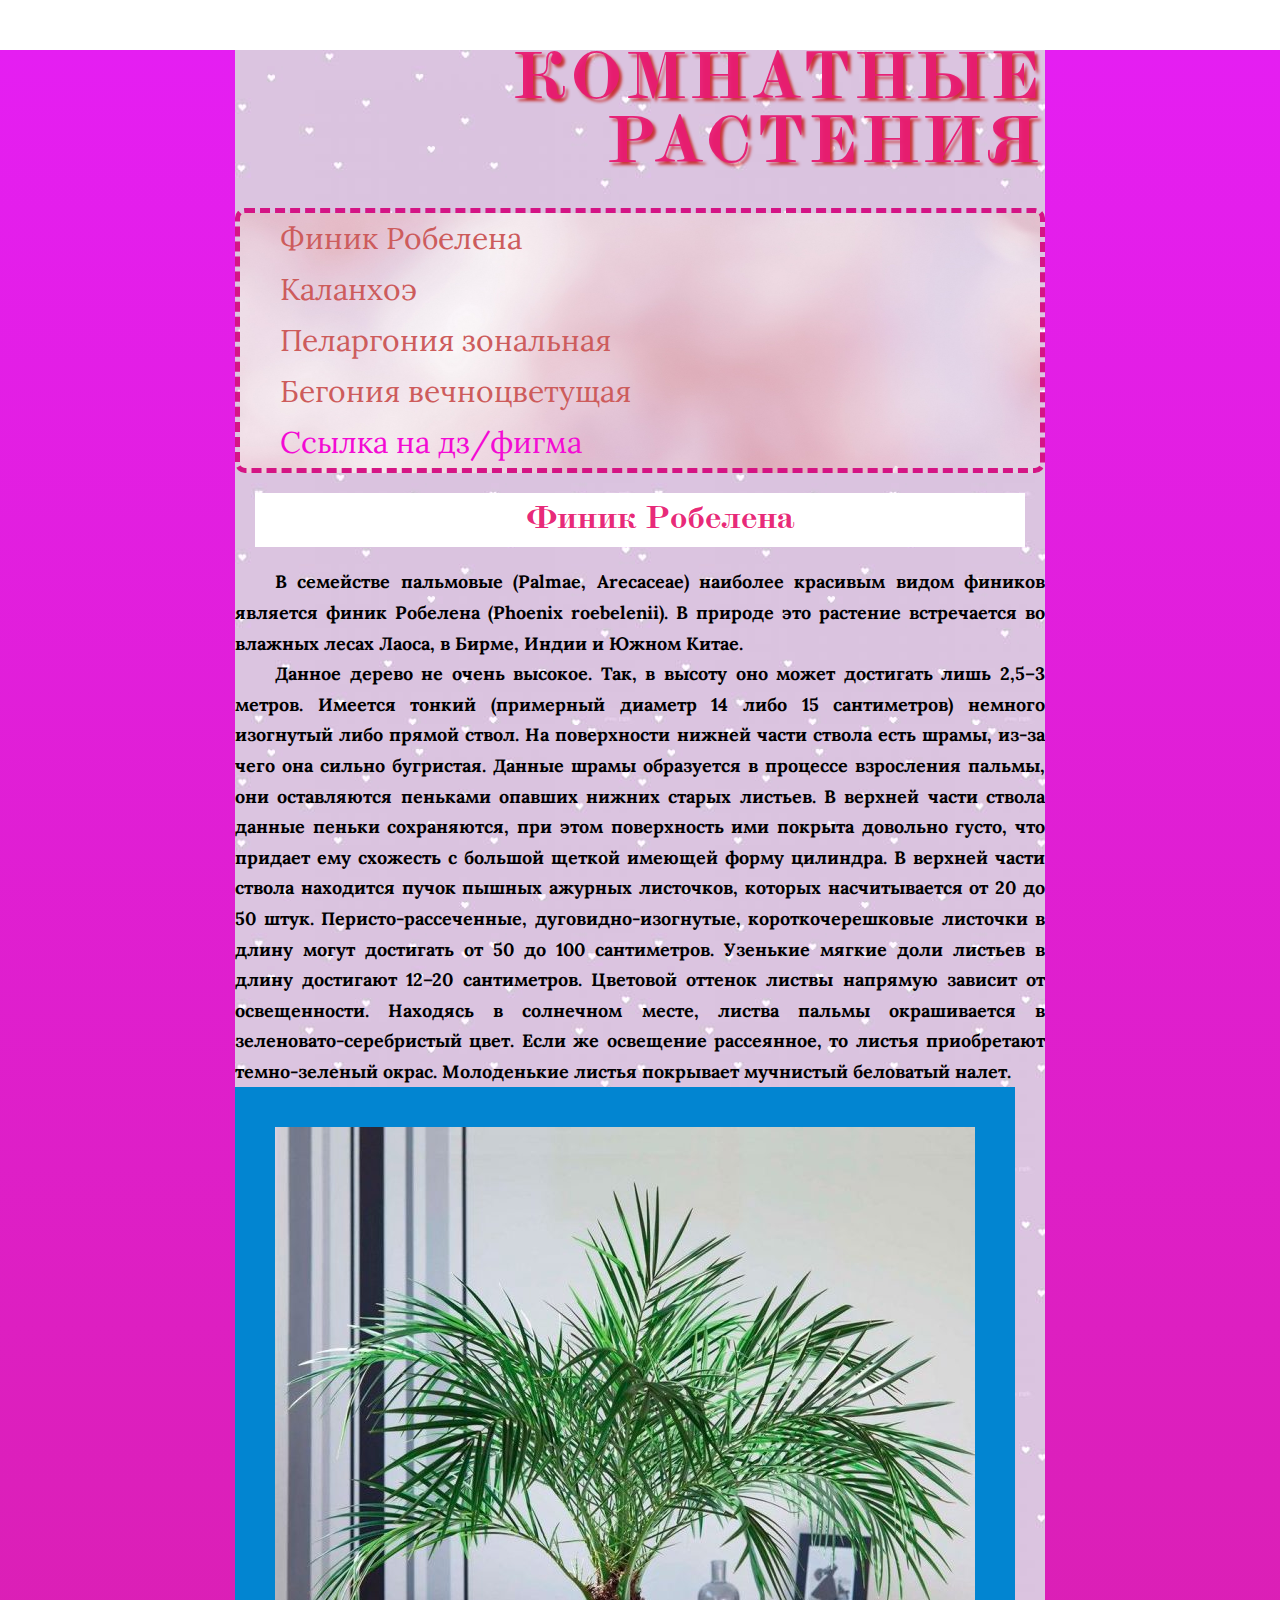
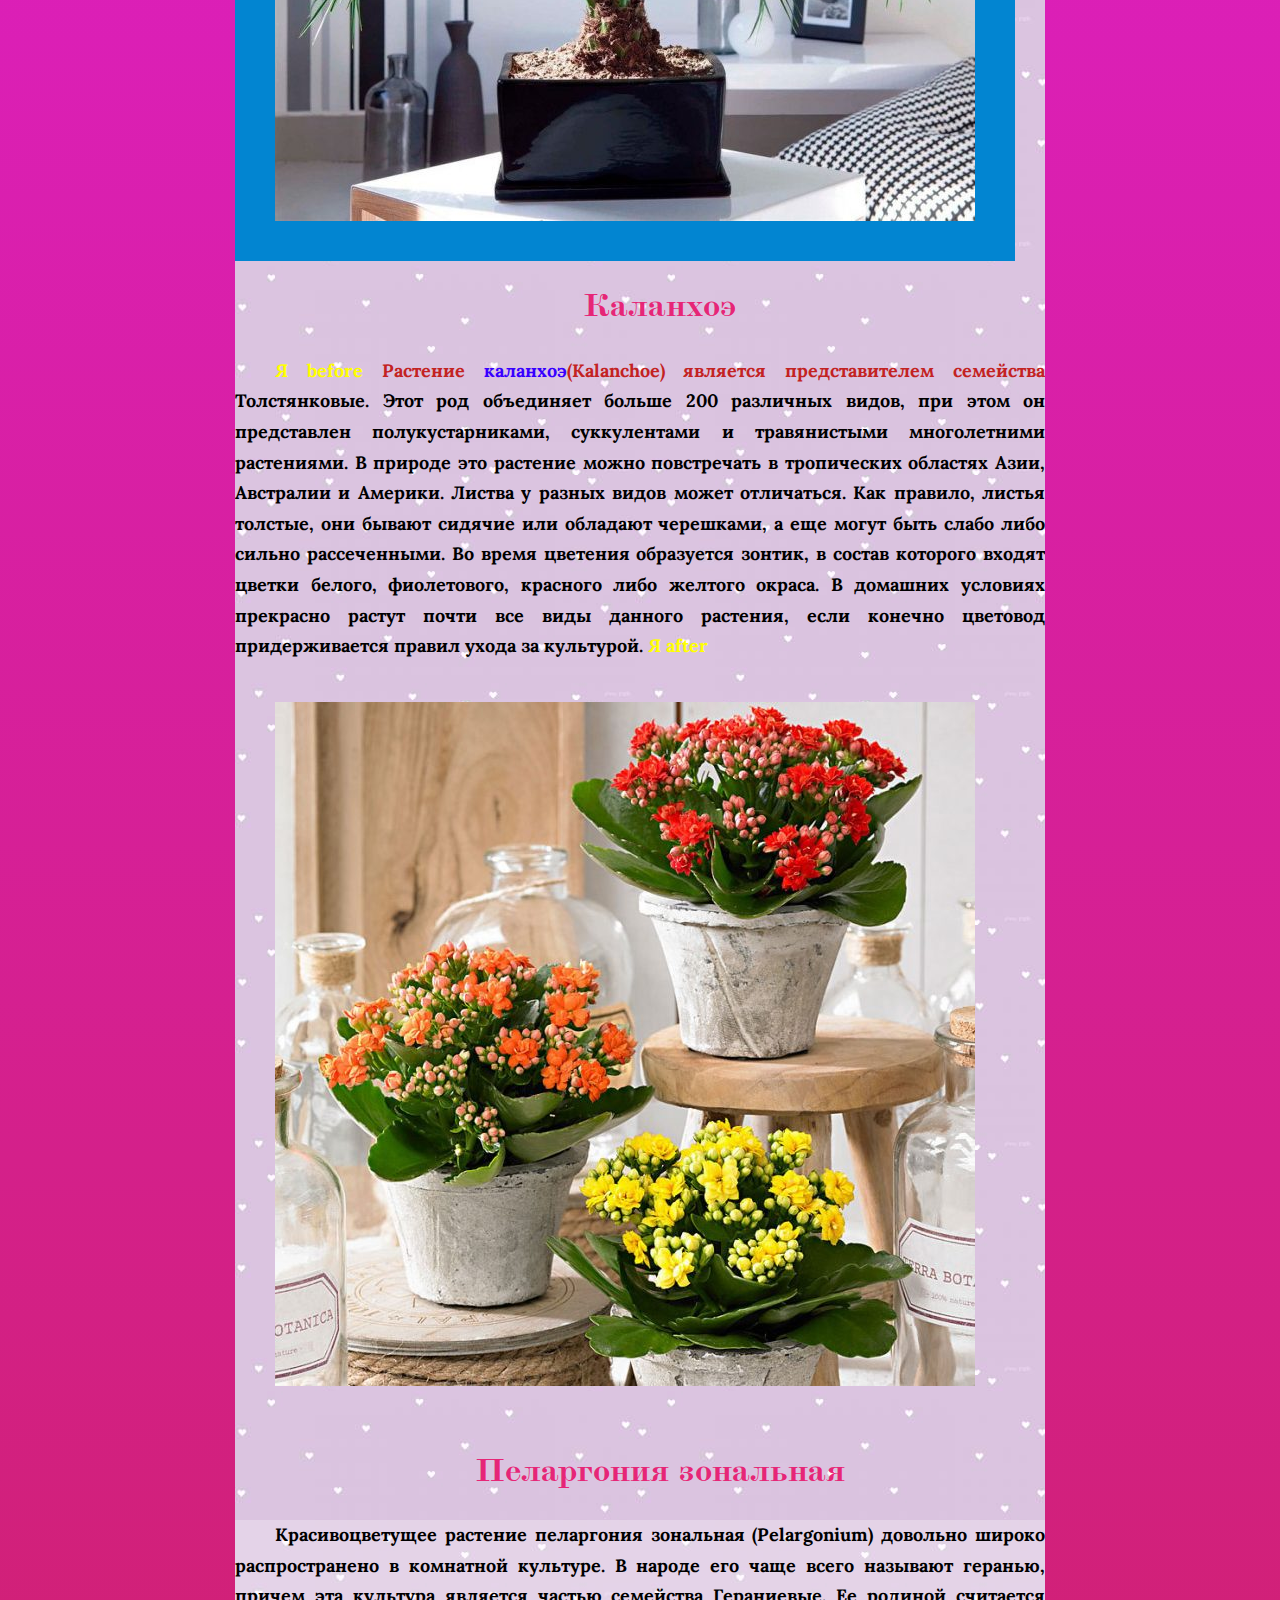
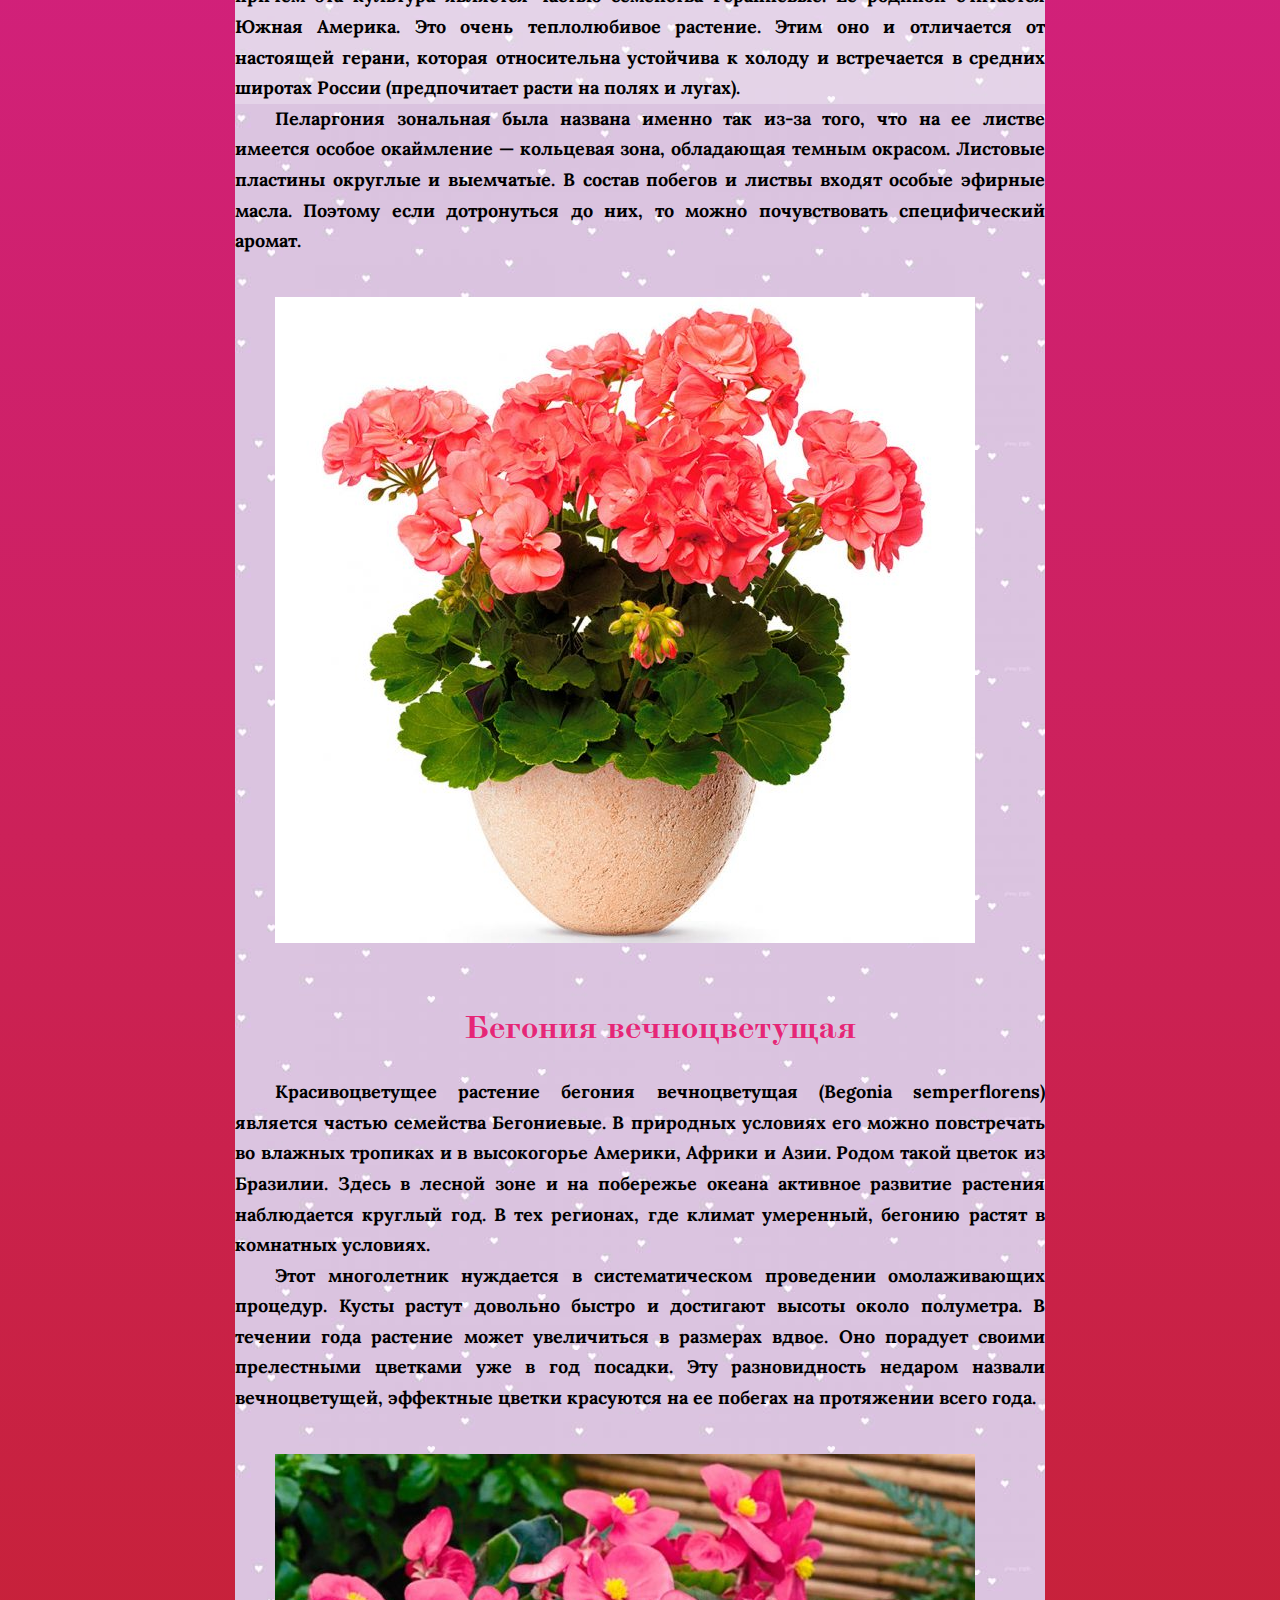
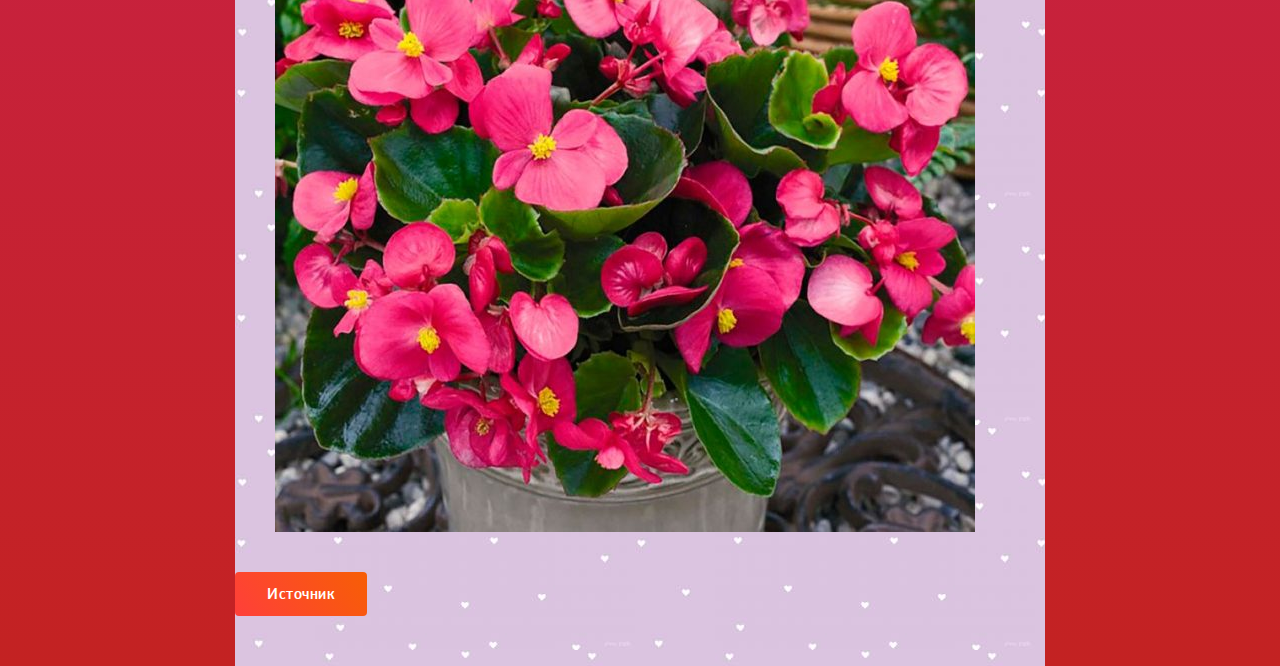
<file: index.html>
<!DOCTYPE html>
<html lang="ru">

<head>
   <meta charset="UTF-8">
   <link rel="stylesheet" href="css/style.css">
   <meta name="viewport" content="width=device-width, initial-scale=1.0">
   <title>Lesson_7</title>
</head>

<body>
   <div class="body-1">
      <div class="wrapper-1">
         <header class="header">
            <h1 class="title">Комнатные растения</h1>
            <nav>
               <ul>
                  <li><a href="#zag-1" class="link">Финик Робелена</a></li>
                  <li><a href="#zag-2" class="link">Каланхоэ</a></li>
                  <li><a href="#zag-3" class="link">Пеларгония зональная</a></li>
                  <li><a href="#zag-4" class="link">Бегония вечноцветущая</a></li>
                  <li><a href="index_1.html" class="link figma" target="_blank">Ссылка на дз/фигма</a></li>
               </ul>
            </nav>
         </header>
         <main class="main">
            <div class="content">
               <div class="block-1">
                  <h2 id="zag-1">Финик Робелена</h2>
                  <p>В семействе пальмовые (Palmae, Arecaceae) наиболее красивым видом фиников является
                     финик Робелена (Phoenix roebelenii). В природе это растение встречается во влажных лесах Лаоса, в
                     Бирме,
                     Индии и Южном Китае.</p>
                  <p>Данное дерево не очень высокое. Так, в высоту оно может достигать лишь 2,5–3 метров. Имеется тонкий
                     (примерный диаметр 14 либо 15 сантиметров) немного изогнутый либо прямой ствол. На поверхности
                     нижней
                     части ствола есть шрамы, из-за чего она сильно бугристая. Данные шрамы образуется в процессе
                     взросления
                     пальмы, они оставляются пеньками опавших нижних старых листьев. В верхней части ствола данные
                     пеньки
                     сохраняются, при этом поверхность ими покрыта довольно густо, что придает ему схожесть с большой
                     щеткой
                     имеющей форму цилиндра. В верхней части ствола находится пучок пышных ажурных листочков, которых
                     насчитывается от 20 до 50 штук. Перисто-рассеченные, дуговидно-изогнутые, короткочерешковые
                     листочки в
                     длину могут достигать от 50 до 100 сантиметров. Узенькие мягкие доли листьев в длину достигают
                     12–20
                     сантиметров. Цветовой оттенок листвы напрямую зависит от освещенности. Находясь в солнечном месте,
                     листва
                     пальмы окрашивается в зеленовато-серебристый цвет. Если же освещение рассеянное, то листья
                     приобретают
                     темно-зеленый окрас. Молоденькие листья покрывает мучнистый беловатый налет.</p>
                  <img src="img/image_2.jpg" alt="Финик Робелена">
               </div>
               <div class="block-2">
                  <h2 id="zag-2">Каланхоэ</h2>
                  <p>Растение <a href="#">каланхоэ</a>(Kalanchoe) является представителем семейства Толстянковые.
                     Этот
                     род объединяет больше 200 различных видов, при этом он представлен полукустарниками, суккулентами и
                     травянистыми многолетними растениями. В природе это растение можно повстречать в тропических
                     областях
                     Азии, Австралии и Америки. Листва у разных видов может отличаться. Как правило, листья толстые, они
                     бывают сидячие или обладают черешками, а еще могут быть слабо либо сильно рассеченными. Во время
                     цветения
                     образуется зонтик, в состав которого входят цветки белого, фиолетового, красного либо желтого
                     окраса.
                     В
                     домашних условиях прекрасно растут почти все виды данного растения, если конечно
                     цветовод
                     придерживается
                     правил ухода за культурой.</p>
                  <img src="img/image_1.jpg" alt="Каланхоэ">
               </div>
               <div class="block-3">
                  <h2 id="zag-3">Пеларгония зональная</h2>
                  <p>Красивоцветущее растение пеларгония зональная (Pelargonium) довольно широко
                     распространено в комнатной культуре. В народе его чаще всего называют геранью, причем эта культура
                     является частью семейства <a href="#">Гераниевые</a>. Ее родиной считается Южная Америка. Это очень
                     теплолюбивое
                     растение. Этим оно и отличается от настоящей герани, которая относительна устойчива к холоду и
                     встречается в средних широтах России (предпочитает расти на полях и лугах).</p>
                  <p>Пеларгония зональная была названа именно так из-за того, что на ее листве имеется особое окаймление
                     —
                     кольцевая зона, обладающая темным окрасом. Листовые пластины округлые и выемчатые. В состав побегов
                     и
                     листвы входят особые эфирные масла. Поэтому если дотронуться до них, то можно почувствовать
                     специфический
                     аромат.</p>
                  <img src="img/image_3.jpg" alt="Пеларгония зональная">
               </div>
               <div class="block-4">
                  <h2 id="zag-4">Бегония вечноцветущая</h2>
                  <p>Красивоцветущее растение бегония вечноцветущая (Begonia semperflorens) является
                     частью семейства Бегониевые. В природных условиях его можно повстречать во влажных тропиках и в
                     высокогорье Америки, Африки и Азии. Родом такой цветок из Бразилии. Здесь в лесной зоне и на
                     побережье
                     океана активное развитие растения наблюдается круглый год. В тех регионах, где климат умеренный,
                     бегонию
                     растят в комнатных условиях.
                  </p>
                  <p>Этот многолетник нуждается в систематическом проведении омолаживающих процедур.
                     Кусты растут довольно быстро и достигают высоты около полуметра. В течении года растение может
                     увеличиться в размерах вдвое. Оно порадует своими прелестными цветками уже в год посадки. Эту
                     разновидность недаром назвали вечноцветущей, эффектные цветки красуются на ее побегах на протяжении
                     всего
                     года.</p>
                  <img src="img/image_4.jpg" alt="Бегония вечноцветущая">
               </div>
            </div>
         </main>
         <footer class="footer">
            <div class="button">
               <a href="https://rastenievod.com/category/komnatnye-rasteniya" target="_blank">Источник</a>
            </div>
         </footer>
      </div>
   </div>
</body>

</html>
</file>
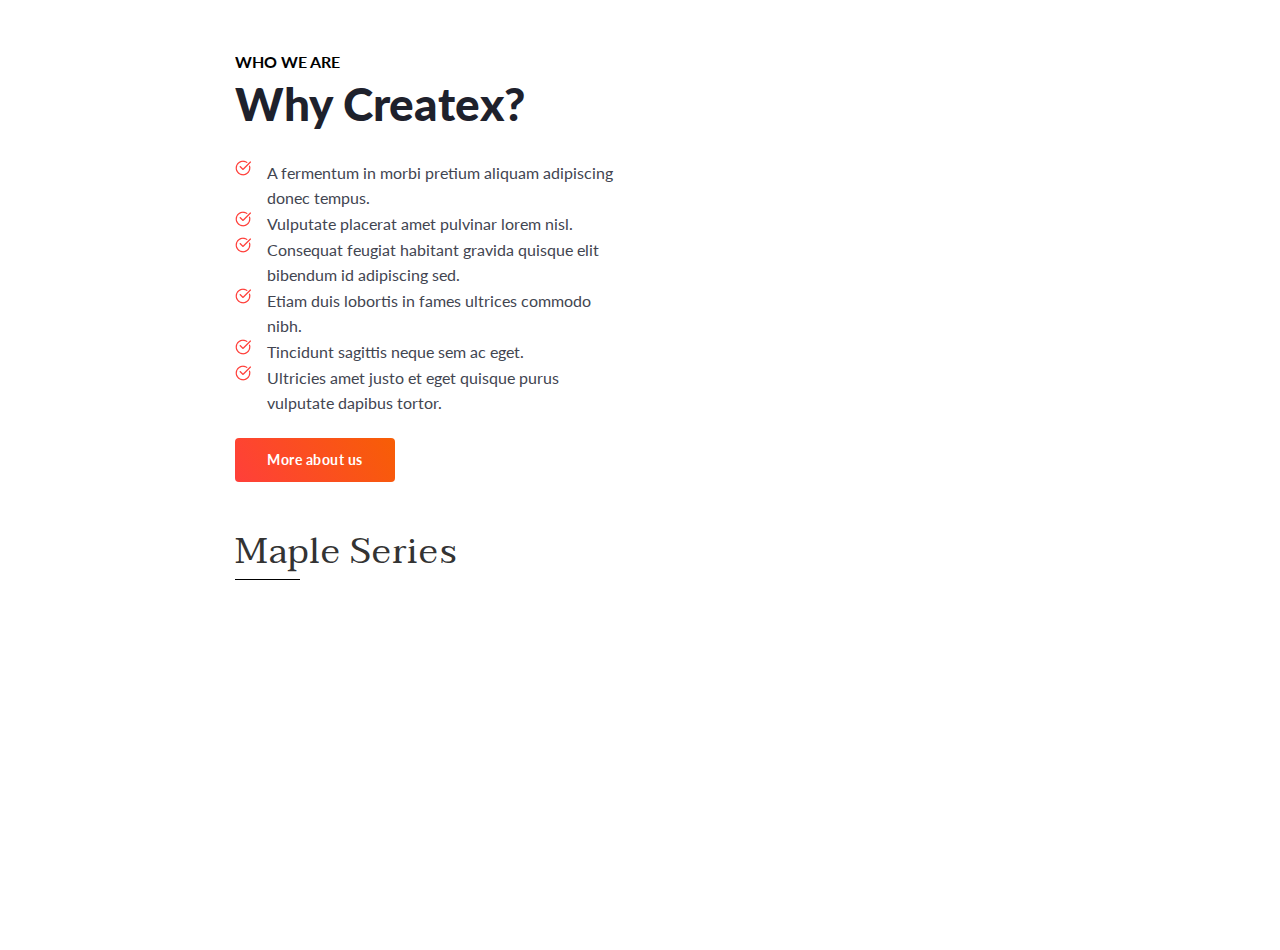
<file: index_1.html>
<!DOCTYPE html>
<html lang="en">

<head>
  <meta charset="UTF-8">
  <link rel="stylesheet" href="css/style.css">
  <meta name="viewport" content="width=device-width, initial-scale=1.0">
  <title>Lesson_7_Figma</title>
</head>

<body>
  <div class="wrapper">
    <header class="header">
    </header>
    <div class="content-2">
      <h6>Who we are</h6>
      <h1 class="title-figma">Why Createx?</h1>
      <ul class="list-2">
        <li>A fermentum in morbi pretium aliquam adipiscing donec tempus.</li>
        <li>Vulputate placerat amet pulvinar lorem nisl.</li>
        <li>Consequat feugiat habitant gravida quisque elit bibendum id adipiscing sed.</li>
        <li>Etiam duis lobortis in fames ultrices commodo nibh.</li>
        <li>Tincidunt sagittis neque sem ac eget.</li>
        <li>Ultricies amet justo et eget quisque purus vulputate dapibus tortor.</li>
      </ul>
      <div class="button"><a href="#"> More about us</a></div>
    </div>
    <div class="maple">
      <p>Maple Series</p>
    </div>
    </main>
  </div>
</body>

</html>
</file>
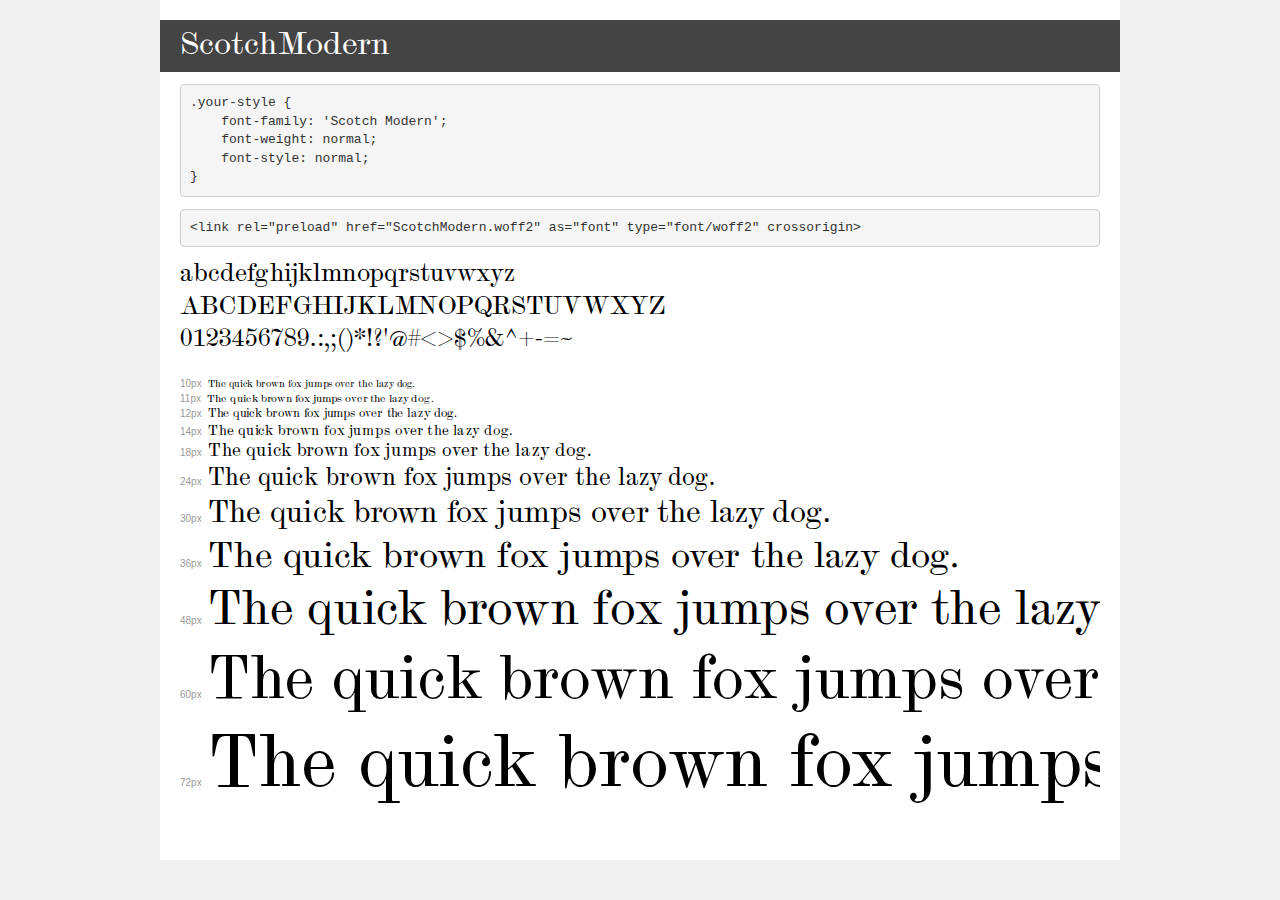
<file: fonts/demo.html>
<!DOCTYPE html>
<html lang="en">
<head>
    <meta charset="utf-8">
    <meta http-equiv="X-UA-Compatible" content="IE=edge">
    <meta name="viewport" content="width=device-width, initial-scale=1">
    <meta name="robots" content="noindex, noarchive">
    <meta name="format-detection" content="telephone=no">
    <title>Transfonter demo</title>
    <link href="stylesheet.css" rel="stylesheet">
    <style>
        /*
        http://meyerweb.com/eric/tools/css/reset/
        v2.0 | 20110126
        License: none (public domain)
        */
        html, body, div, span, applet, object, iframe,
        h1, h2, h3, h4, h5, h6, p, blockquote, pre,
        a, abbr, acronym, address, big, cite, code,
        del, dfn, em, img, ins, kbd, q, s, samp,
        small, strike, strong, sub, sup, tt, var,
        b, u, i, center,
        dl, dt, dd, ol, ul, li,
        fieldset, form, label, legend,
        table, caption, tbody, tfoot, thead, tr, th, td,
        article, aside, canvas, details, embed,
        figure, figcaption, footer, header, hgroup,
        menu, nav, output, ruby, section, summary,
        time, mark, audio, video {
            margin: 0;
            padding: 0;
            border: 0;
            font-size: 100%;
            font: inherit;
            vertical-align: baseline;
        }
        /* HTML5 display-role reset for older browsers */
        article, aside, details, figcaption, figure,
        footer, header, hgroup, menu, nav, section {
            display: block;
        }
        body {
            line-height: 1;
        }
        ol, ul {
            list-style: none;
        }
        blockquote, q {
            quotes: none;
        }
        blockquote:before, blockquote:after,
        q:before, q:after {
            content: '';
            content: none;
        }
        table {
            border-collapse: collapse;
            border-spacing: 0;
        }
        /* demo styles */
        body {
            background: #f0f0f0;
            color: #000;
        }
        .page {
            background: #fff;
            width: 920px;
            margin: 0 auto;
            padding: 20px 20px 0 20px;
            overflow: hidden;
        }
        .font-container {
            overflow-x: auto;
            overflow-y: hidden;
            margin-bottom: 40px;
            line-height: 1.3;
            white-space: nowrap;
            padding-bottom: 5px;
        }
        h1 {
            position: relative;
            background: #444;
            font-size: 32px;
            color: #fff;
            padding: 10px 20px;
            margin: 0 -20px 12px -20px;
        }
        .letters {
            font-size: 25px;
            margin-bottom: 20px;
        }
        .s10:before {
            content: '10px';
        }
        .s11:before {
            content: '11px';
        }
        .s12:before {
            content: '12px';
        }
        .s14:before {
            content: '14px';
        }
        .s18:before {
            content: '18px';
        }
        .s24:before {
            content: '24px';
        }
        .s30:before {
            content: '30px';
        }
        .s36:before {
            content: '36px';
        }
        .s48:before {
            content: '48px';
        }
        .s60:before {
            content: '60px';
        }
        .s72:before {
            content: '72px';
        }
        .s10:before, .s11:before, .s12:before, .s14:before,
        .s18:before, .s24:before, .s30:before, .s36:before,
        .s48:before, .s60:before, .s72:before {
            font-family: Arial, sans-serif;
            font-size: 10px;
            font-weight: normal;
            font-style: normal;
            color: #999;
            padding-right: 6px;
        }
        pre {
            display: block;
            padding: 9px;
            margin: 0 0 12px;
            font-family: Monaco, Menlo, Consolas, "Courier New", monospace;
            font-size: 13px;
            line-height: 1.428571429;
            color: #333;
            font-weight: normal;
            font-style: normal;
            background-color: #f5f5f5;
            border: 1px solid #ccc;
            overflow-x: auto;
            border-radius: 4px;
        }
        /* responsive */
        @media (max-width: 959px) {
            .page {
                width: auto;
                margin: 0;
            }
        }
    </style>
</head>
<body>
<div class="page">
    <div class="demo">
        <h1 style="font-family: 'Scotch Modern'; font-weight: normal; font-style: normal;">ScotchModern</h1>
        <pre title="Usage">.your-style {
    font-family: 'Scotch Modern';
    font-weight: normal;
    font-style: normal;
}</pre>
        <pre title="Preload (optional)">
&lt;link rel=&quot;preload&quot; href=&quot;ScotchModern.woff2&quot; as=&quot;font&quot; type=&quot;font/woff2&quot; crossorigin&gt;</pre>
        <div class="font-container" style="font-family: 'Scotch Modern'; font-weight: normal; font-style: normal;">
            <p class="letters">
                abcdefghijklmnopqrstuvwxyz<br>
ABCDEFGHIJKLMNOPQRSTUVWXYZ<br>
                0123456789.:,;()*!?'@#&lt;&gt;$%&^+-=~
            </p>
            <p class="s10" style="font-size: 10px;">The quick brown fox jumps over the lazy dog.</p>
            <p class="s11" style="font-size: 11px;">The quick brown fox jumps over the lazy dog.</p>
            <p class="s12" style="font-size: 12px;">The quick brown fox jumps over the lazy dog.</p>
            <p class="s14" style="font-size: 14px;">The quick brown fox jumps over the lazy dog.</p>
            <p class="s18" style="font-size: 18px;">The quick brown fox jumps over the lazy dog.</p>
            <p class="s24" style="font-size: 24px;">The quick brown fox jumps over the lazy dog.</p>
            <p class="s30" style="font-size: 30px;">The quick brown fox jumps over the lazy dog.</p>
            <p class="s36" style="font-size: 36px;">The quick brown fox jumps over the lazy dog.</p>
            <p class="s48" style="font-size: 48px;">The quick brown fox jumps over the lazy dog.</p>
            <p class="s60" style="font-size: 60px;">The quick brown fox jumps over the lazy dog.</p>
            <p class="s72" style="font-size: 72px;">The quick brown fox jumps over the lazy dog.</p>
        </div>
    </div>

</div>
</body>
</html>
</file>
<file: css/style.css>
@import "null.css";
@import url('https://fonts.googleapis.com/css2?family=Lato:wght@400;700&display=swap');
@import url('https://fonts.googleapis.com/css2?family=Caveat:wght@700&display=swap');
@import url('https://fonts.googleapis.com/css2?family=Lora:ital@1&display=swap');
@import url('https://fonts.googleapis.com/css2?family=Caveat:wght@700&family=Taviraj&display=swap');
@font-face {
   font-family: "Scotch Modern";
   src: url("../fonts/ScotchModern-Bold.woff2") format("woff2"), url("../fonts/ScotchModern-Bold.woff") format("woff");
   font-weight: 700;
   font-style: normal;
   font-display: swap;
}
@font-face {
   font-family: 'Scotch Modern';
   src: url("../fonts/ScotchModern.woff2") format("woff2"),url("../fonts/ScotchModern.woff") format("woff");
   font-weight: 400;
   font-style: normal;
   font-display: swap;
}
.wrapper {
   overflow: hidden;
   max-width: 810px;
   margin: 50px auto;
}
body{
   font-family: "Lato";
}
.title-figma {
font-weight: 900;
font-size: 46px;
line-height: 130%;
margin-bottom: 26px;
color: #1E212C;
}

.content-2{
max-width: 390px;
}
h6 {
text-transform: uppercase;
font-weight: 700;
font-size: 16px;
line-height: 1.5;
}

.list li, .list-2 li {
   background: url("../img/check.png") 0 0  no-repeat ;
   padding-left: 32px;
}
.list-2{
   font-size: 16px;
   line-height: 1.6;
   color: #424551;
   margin-bottom: 22px;
}
.button{
   display: inline-block;
   font-weight: 700;
   font-size: 14px;
   line-height: 3.14;
   text-align: center;
   letter-spacing: 0.5px;
   color: #FFFFFF;
   padding: 0 32px;
   background: linear-gradient(55.95deg, #FF3F3A 0%, #F75E05 100%);
   border-radius: 4px;
   margin-bottom: 50px;
}
.maple {
   display: inline-block;
   font-size: 36px;
   color: #333333;
   letter-spacing: 0.02em;
   line-height: 1.1;
   font-family: "Taviraj", "serif";
   margin-bottom: 40px;
}
.maple::after {
   content: "";
   display: block;
   height: 1px;
   width: 65px;
   margin: 8px 0 0 0;
   background-color: #000;
}
/*Стили для статьи*/
.wrapper-1 {
   overflow: hidden;
   max-width: 810px;
   margin: 50px auto;
   background: url("../img/fon.jpg"), 0   no-repeat;
}
.body-1 {
   background: linear-gradient(0deg, rgba(195,34,34,1) 0%, rgba(229,30,242,1) 100%);
}
.block-1:hover {
   border: 5px dashed rgba(96, 233, 5, 0.747);
}
.block-2 a  {
   color: rgb(55, 0, 255); 
}
.block-2 a:visited {
   color: rgb(0, 255, 157); 
}
.block-3 a:focus {
   outline: 3px solid #F75E05;
}

.block-1 *:first-child {
   background-color: #fff;
}
.block-1 *:last-child {
   background-color: rgb(2, 133, 209);
}
.block-3 p:first-of-type {
   background-color: #fff4;
}
.block-2 p:first-line {
   color: rgba(195,34,34,1);
}
.block-2 p::before {
   content: "Я before ";
   color: yellow;
}
.block-2 p::after {
   content: " Я after";
   color: yellow;
}
a.link {
   font-family: "Lora",serif;
   line-height: 1.7;
   font-size: 30px;
   color:indianred;
}
nav {
   border: 5px dashed rgba(211, 12, 128, 0.952);
   border-radius: 10px;
   padding-left: 40px;
   background: url("../img/fon_5.jpg") 0 0/cover no-repeat; 
}
.link.figma{
   color:rgb(243, 11, 212);
}
.title,h2{
   color:#e71c71f5;
   font-family: "Scotch Modern",sans-serif;
   text-align: center;
   font-weight: 700;
}
.title {
   font-size: 64px;
   letter-spacing: 5px;
   text-transform: uppercase;
   text-shadow: 3px 3px 3px rgba(199, 44, 44, 0.945);
   margin: 0px 0px 30px auto;
   text-align: right;
}
h2{
   font-size: 32px;
   margin: 20px;
}

.block-1, .block-2, .block-3, .block-4 {
   font-family: "Lora",serif;
   font-size: 18px;
   line-height: 1.7;
   text-align: justify;
   text-indent: 40px;
   font-weight: 700;
}
.content-text-scroll{
   height: 150px;
   overflow: scroll;
}
.content-text-end{
   height: 300px;
   overflow: hidden;
}
.bold-text {
   font-family: "Caveat", cursive;
   font-size: 30px;
   line-height: 1.5;
   text-align: center;
   margin: 25px 0;
   max-width: 700px;
}

.block-1 img, .block-2 img, .block-3 img, .block-4 img {
   padding: 40px;
}
</file>
<file: fonts/stylesheet.css>
@font-face {
    font-family: 'Scotch Modern';
    src: url('ScotchModern.woff2') format('woff2'),
        url('ScotchModern.woff') format('woff');
    font-weight: normal;
    font-style: normal;
    font-display: swap;
}
</file>
